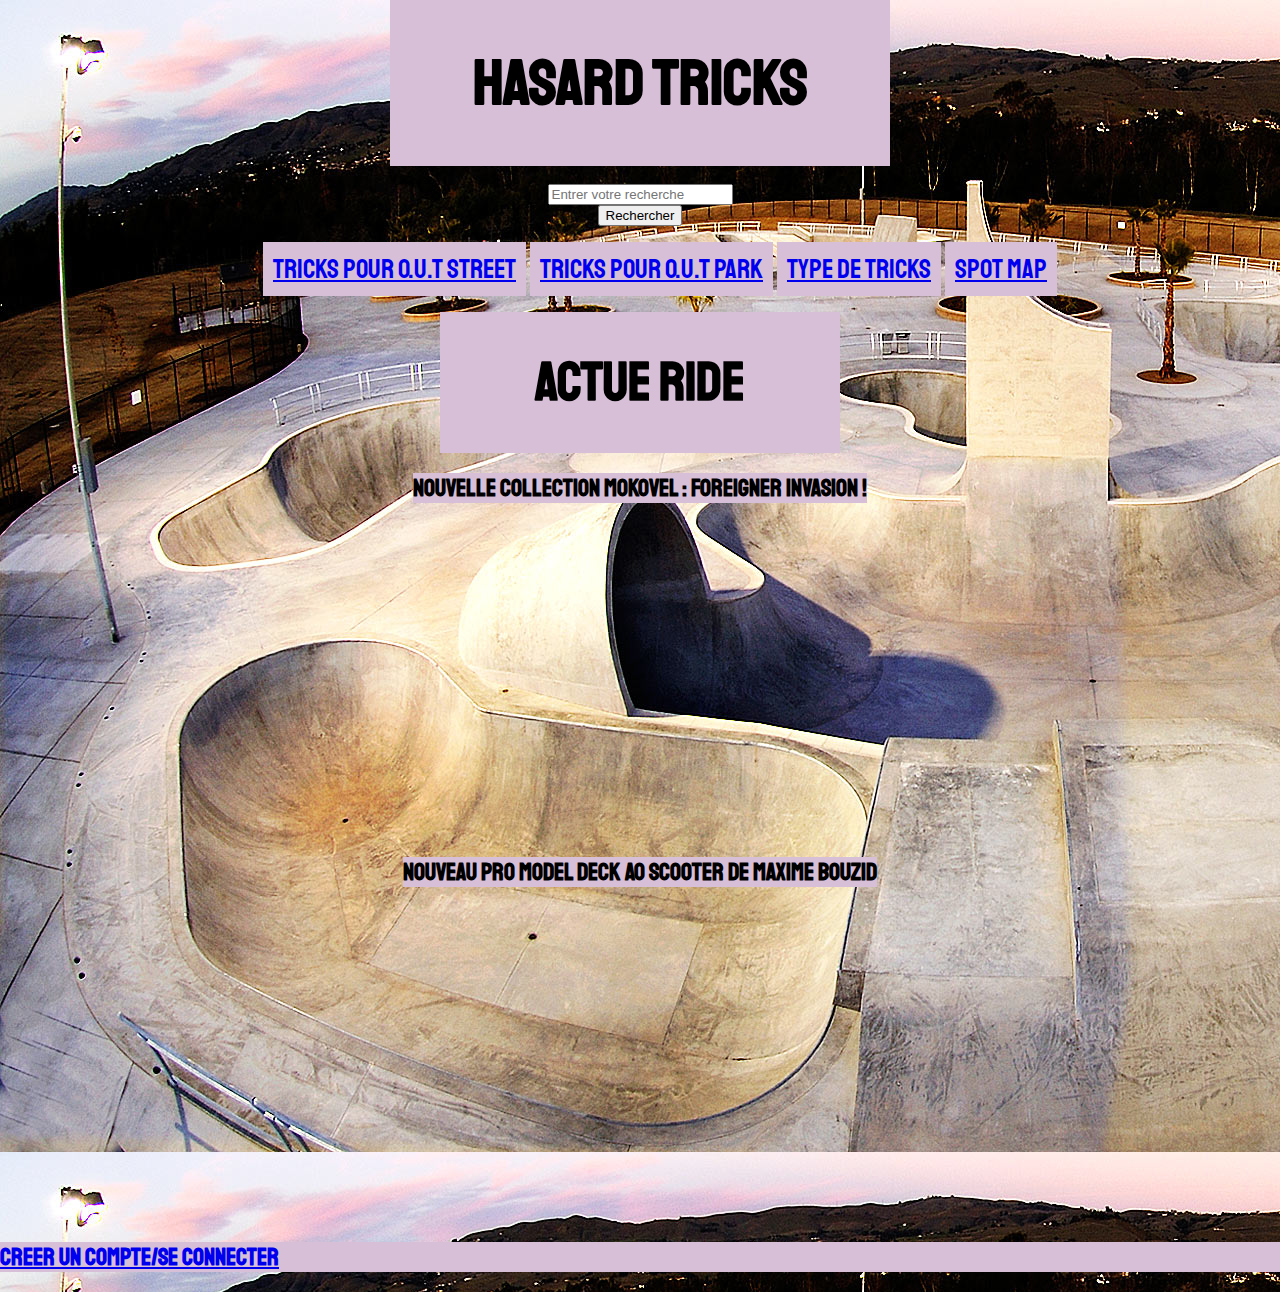
<file: index.html>
<!DOCTYPE html>
<html lang="fr">
    <head>
        <meta charset="UTF-8">
        <meta name="viewport" content="width=device-width, initial-scale=1.0">
        <title>Hasard tricks</title>
        <link rel="stylesheet" type="text/css" href="css/styles.css">
        <script src="js/recherche.js"></script>
        <link href="https://fonts.googleapis.com/css2?family=Staatliches&display=swap" rel="stylesheet"> 
    </head>
    <body class="body">
        <!-- haut de page -->
        <header>
            <div class="Div1">
                <h1>Hasard Tricks</h1>
            </div>
            <!-- bar de recherche -->
            <br />

        <input type="text" id="findField" size="20" placeholder="Entrer votre recherche"/>  <!-- id = findField permer de recuperer le texte dans une variable en string-->
        <button onclick="FindNext ();">Rechercher</button>
            <!-- navigation -->
        <nav class="Out">
            <ul>
            <li class="btn">
                <a href="out-street.html" target="_BLANK">
                Tricks pour O.u.t Street
                </a>
            </li>
            <li class="btn">
                <a href="out-park.html" target="_BLANK">
                Tricks pour O.u.t Park
                </a>
            </li>
            <li class="btn">
                <a href="typeTricks.html" target="_BLANK">
                Type de Tricks
                </a>
            </li>
            <li class="btn">
                <a href="Spot_map.html" target="_BLANK">
                Spot map
                </a>
            </li>
            </ul>
        </nav>
        <!-- <div id="searchbar">
        <form action="" class="formulaire">
        <input class="champ" type="text" value="Recherche"/> 
        </form>
        </div> -->
        <div class="Div2">
            <h1>Actue Ride</h1>
        </div>
        <h2 class="h2_1">Nouvelle collection mokovel : FOREIGNER INVASION !</h2>
        <iframe width="560" height="315" src="https://www.youtube.com/embed/b3z-3jU-R4I" frameborder="0" allow="accelerometer; autoplay; clipboard-write; encrypted-media; gyroscope; picture-in-picture" allowfullscreen></iframe>
        <h2 class="h2_1">Nouveau pro model deck AO scooter de maxime bouzid</h2>
        <iframe width="560" height="315" src="https://www.youtube.com/embed/syVykYTubcc" frameborder="0" allow="accelerometer; autoplay; clipboard-write; encrypted-media; gyroscope; picture-in-picture" allowfullscreen></iframe>
    
        </header>
        <a href="formulaire_connection.html"><h2 class="h2_1">Creer un compte/se connecter</h2></a>
        
        
    </body>
</html>
</file>
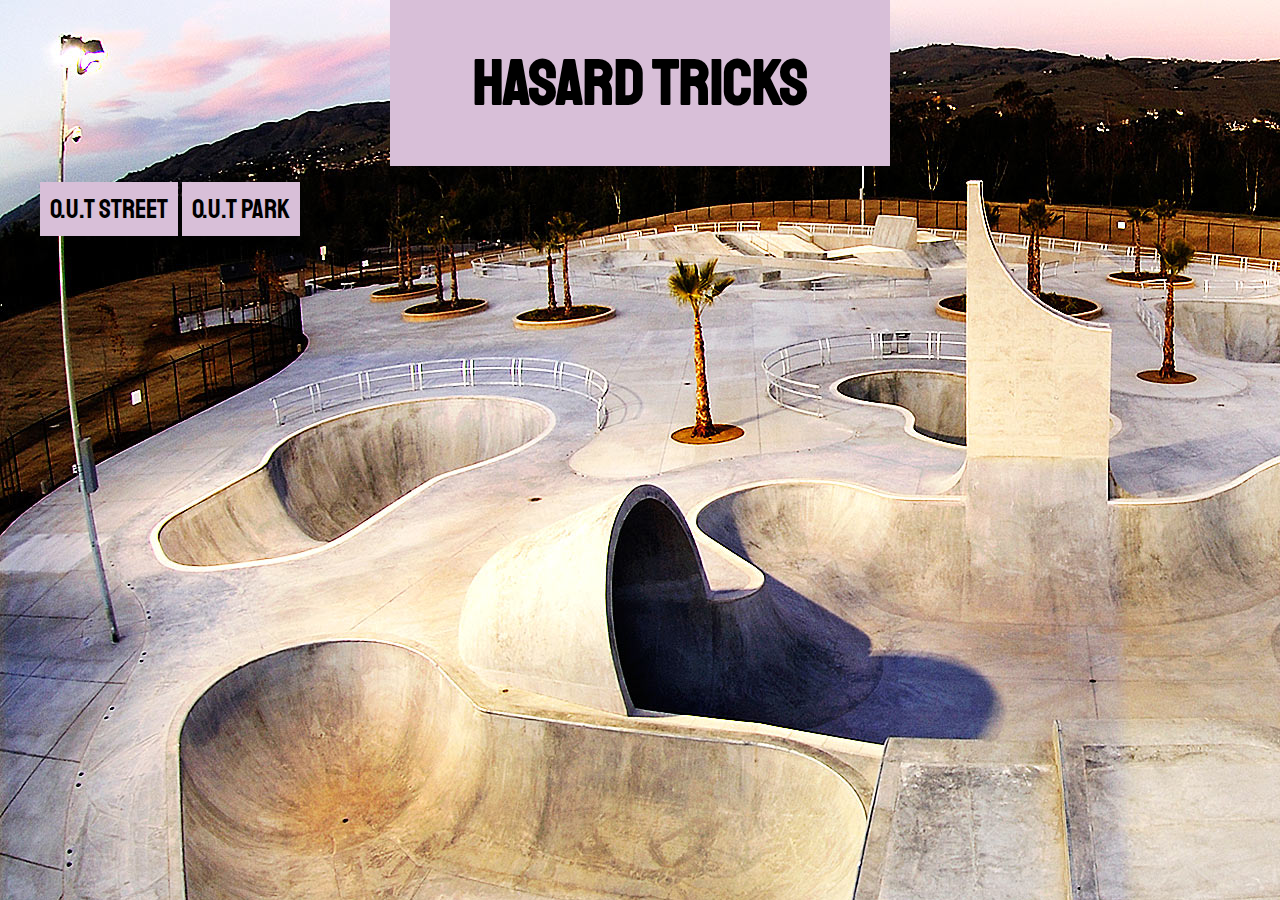
<file: main.html>
<!DOCTYPE html>
<html lang="fr">
    <head>
        <meta charset="UTF-8">
        <meta name="viewport" content="width=device-width, initial-scale=1.0">
        <title>Hasard tricks</title>
        <link rel="stylesheet" type="text/css" href="css/styles.css">
        <style type="text/css"> 
            a:link 
            { 
             color: black;   
             text-decoration:none; 
            } 
        </style>
        <link href="https://fonts.googleapis.com/css2?family=Staatliches&display=swap" rel="stylesheet"> 
    </head>
    <body class="body">
        <!-- haut de page -->
        <header>
            <div class="Div1">
                <h1>Hasard Tricks</h1>
            </div>
        </header>
        <!-- navigation -->
        <nav class="Out">
            <ul>
            <li class="btn">
                <a href="out-street.html" target="_BLANK">
                O.u.t Street
                </a>
            </li>
            <li class="btn">
                <a href="out-park.html" target="_BLANK">
                O.u.t Park
                </a>
            </li>
            </ul>
        </nav>
    </body>
</html>
</file>
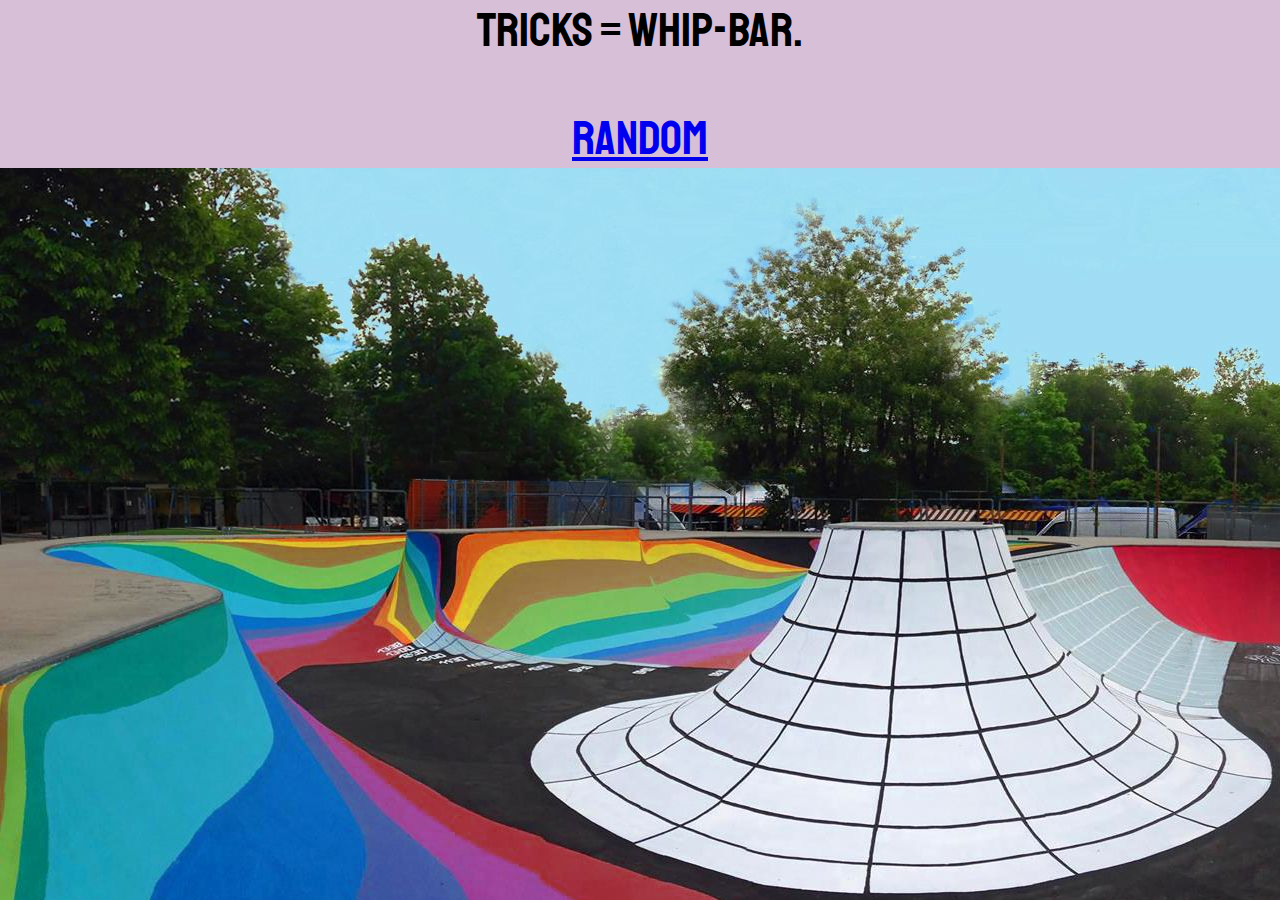
<file: out-park.html>
<!DOCTYPE html>
<html lang="fr">
    <head>
        <meta charset="UTF-8">
        <meta name="viewport" content="width=device-width, initial-scale=1.0">
        <title>Hasard tricks</title>
        <link rel="stylesheet" type="text/css" href="css/styles.css">
        <link href="https://fonts.googleapis.com/css2?family=Staatliches&display=swap" rel="stylesheet"> 
    </head>
    <body class="body2">
        <!-- navigation -->
        <div class=Out>
        <script src="js/out-park.js">
        </script>
        <a href="out-park.html"><p>Random</p></a>
        </div>
    </body>
</html>
</file>
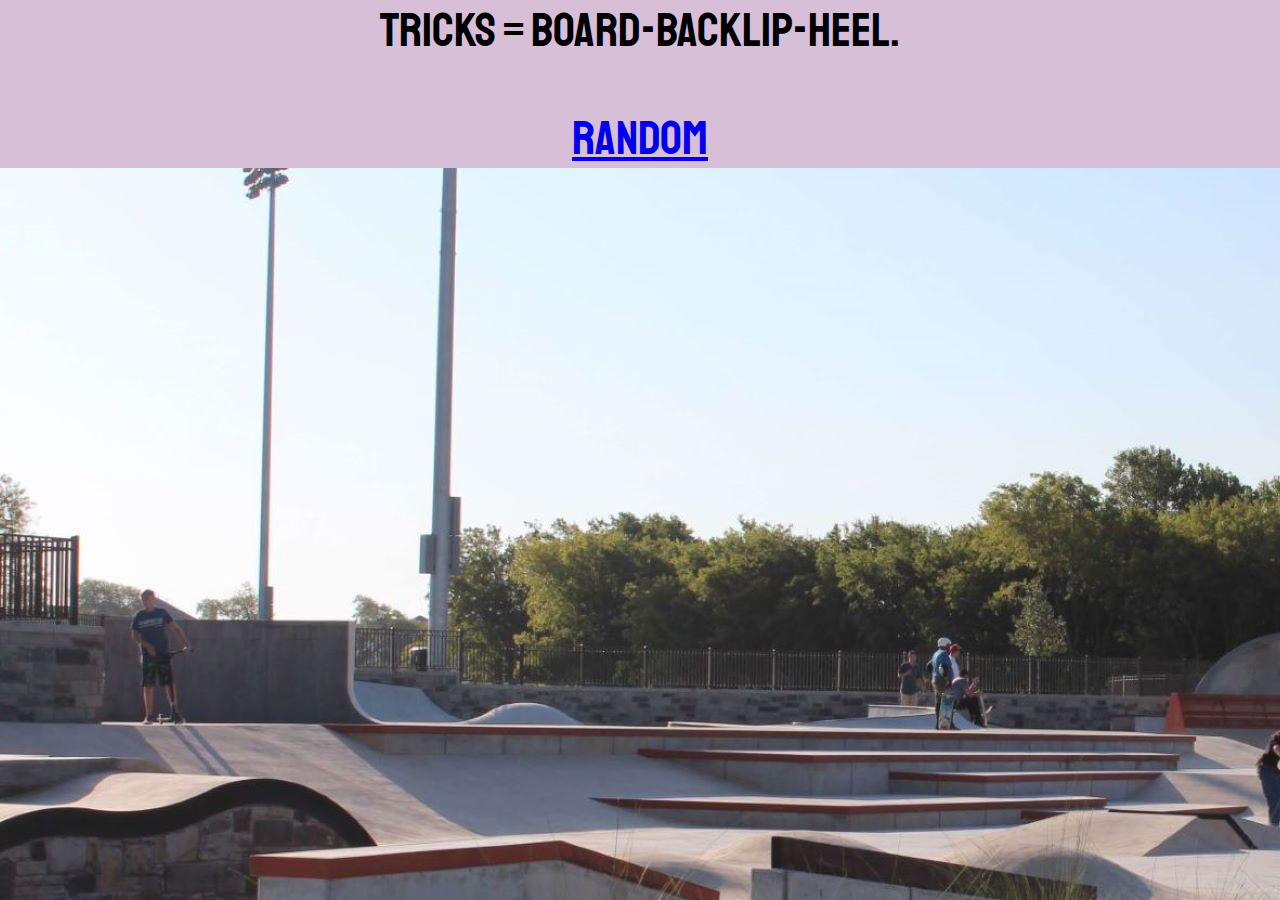
<file: out-street.html>
<!DOCTYPE html>
<html lang="fr">
    <head>
        <meta charset="UTF-8">
        <meta name="viewport" content="width=device-width, initial-scale=1.0">
        <title>Hasard tricks</title>
        <link rel="stylesheet" type="text/css" href="css/styles.css">
        <link href="https://fonts.googleapis.com/css2?family=Staatliches&display=swap" rel="stylesheet"> 
    </head>
    <body class="body1">
        <!-- navigation -->
        <div class=Out>
        <script src="js/out-street.js">
        </script>
        <a href="out-street.html"><p>Random</p></a>
        </div>
    </body>
</html>
</file>
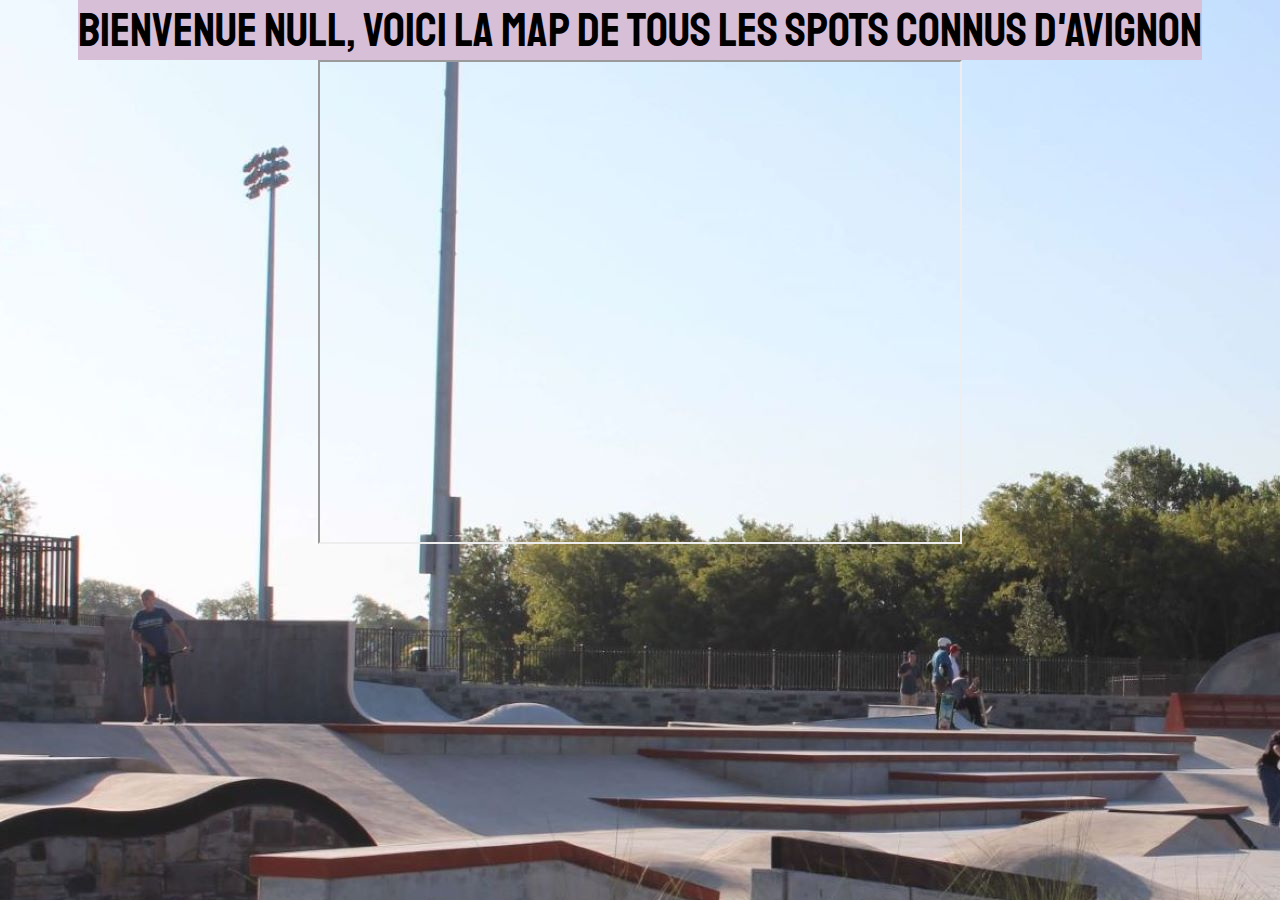
<file: Spot_map.html>
<!DOCTYPE html>
<html lang="fr">
    <head>
        <meta charset="UTF-8">
        <meta name="viewport" content="width=device-width, initial-scale=1.0">
        <title>Hasard tricks</title>
        <link rel="stylesheet" type="text/css" href="css/styles.css">
        <link href="https://fonts.googleapis.com/css2?family=Staatliches&display=swap" rel="stylesheet"> 
    </head>
    <body class="body1">
    <header>
        <!-- navigation -->
        <div class=Out>
        <script src="js/Spot_map.js">
        </script>
        </div>
        <iframe class="Carte1" src="https://www.google.com/maps/d/u/0/embed?mid=13ePtxk04jtG7cU9mXCfO11TokYFEOtLP" width="640" height="480"></iframe>
    </body>
    </header> 
</html>
</file>
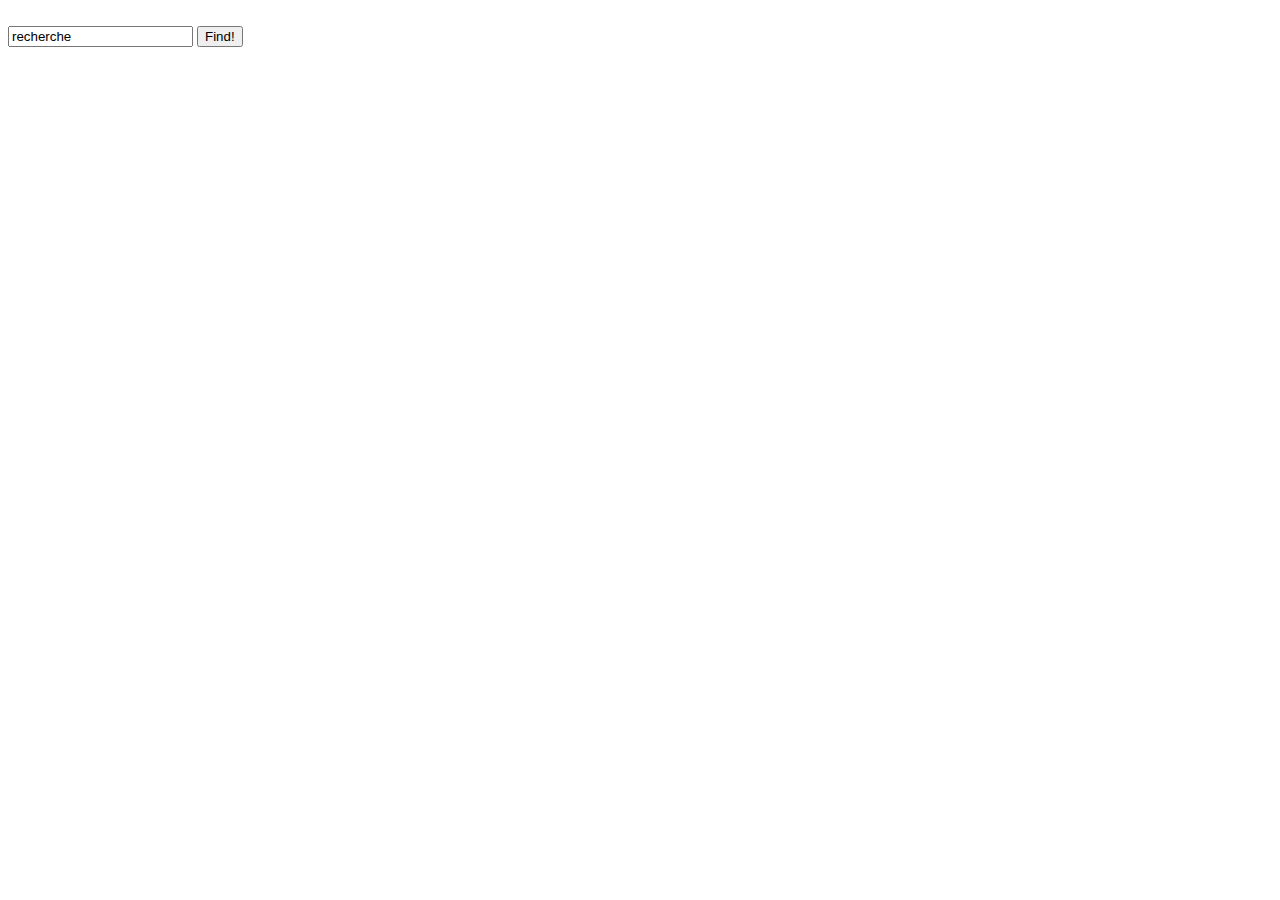
<file: test.html>
<!DOCTYPE html>
<html lang="en">
<head>
    <meta charset="UTF-8">
    <meta name="viewport" content="width=device-width, initial-scale=1.0">
    <title>Document</title>
        <script type="text/javascript">
            function FindNext () {
                var str = document.getElementById ("findField").value;
                if (str == "") {
                    alert ("Please enter some text to search!");
                    return;
                }
     
                var supported = false;
                var found = false;
                if (window.find) {        // Firefox, Google Chrome, Safari
                    supported = true;
                        // if some content is selected, the start position of the search 
                        // will be the end position of the selection
                    found = window.find (str);
                }
                else {
                    if (document.selection && document.selection.createRange) { // Internet Explorer, Opera before version 10.5
                        var textRange = document.selection.createRange ();
                        if (textRange.findText) {   // Internet Explorer
                            supported = true;
                                // if some content is selected, the start position of the search 
                                // will be the position after the start position of the selection
                            if (textRange.text.length > 0) {
                                textRange.collapse (true);
                                textRange.move ("character", 1);
                            }
     
                            found = textRange.findText (str);
                            if (found) {
                                textRange.select ();
                            }
                        }
                    }
                }
     
                if (supported) {
                    if (!found) {
                        alert ("The following text was not found:\n" + str);
                    }
                }
                else {
                    alert ("Your browser does not support this example!");
                }
            }
        </script>

</head>
<body>
        <br />
        <input type="text" id="findField" value="recherche" size="20" />
        <button onclick="FindNext ();">Find!</button>
    
</body>
</html>
</file>
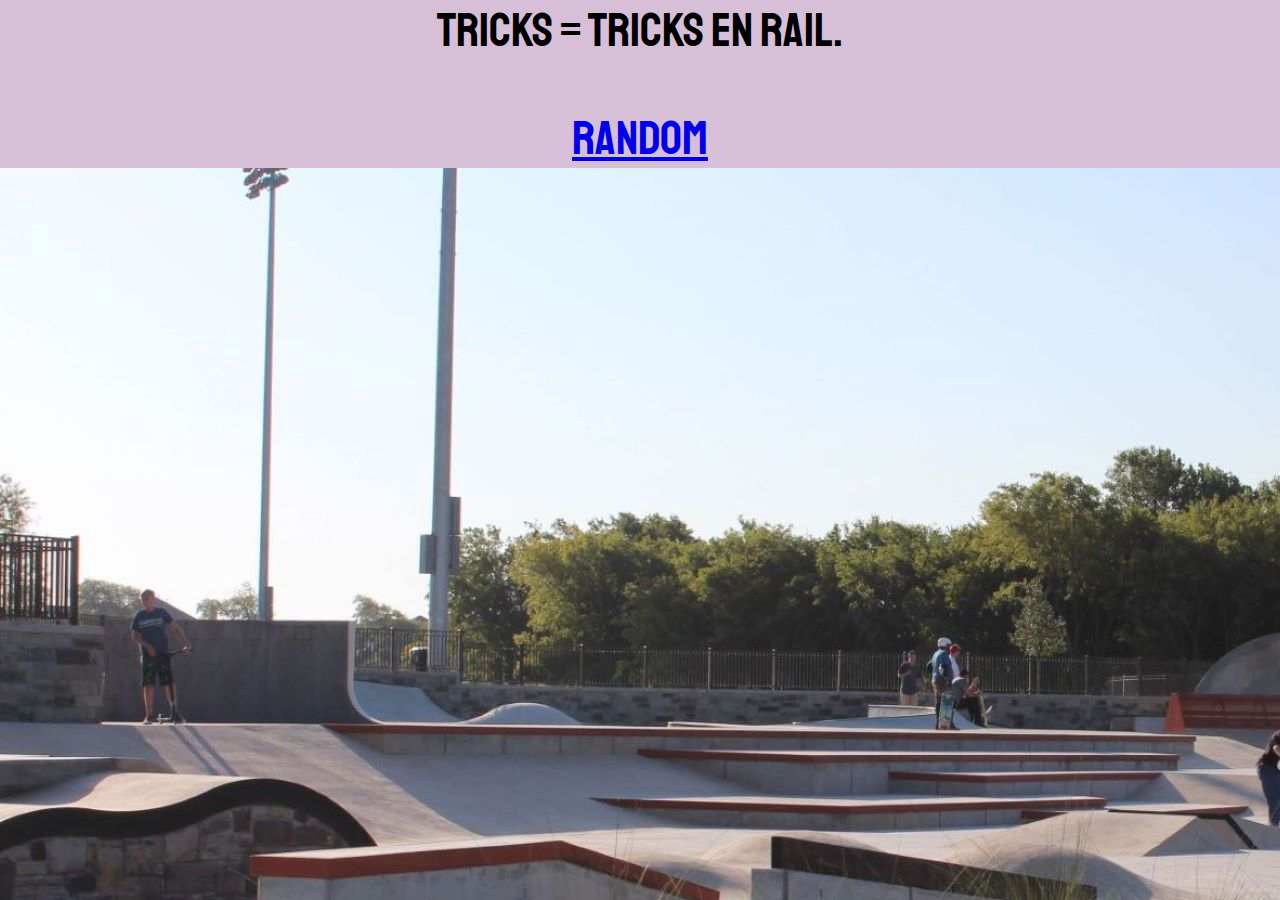
<file: typeTricks.html>
<!DOCTYPE html>
<html lang="fr">
    <head>
        <meta charset="UTF-8">
        <meta name="viewport" content="width=device-width, initial-scale=1.0">
        <title>Hasard tricks</title>
        <link rel="stylesheet" type="text/css" href="css/styles.css">
        <link href="https://fonts.googleapis.com/css2?family=Staatliches&display=swap" rel="stylesheet"> 
    </head>
    <body class="body1">
        <!-- navigation -->
        <div class=Out>
        <script src="js/typeTricks.js">
        </script>
        <a href="typeTricks.html"><p>Random</p></a>
        </div>
    </body>
</html>
</file>
<file: css/styles.css>
/* page tricks + main */
body.body{
    margin: 0 auto;
    font-size: 100%;
    background: url("../img/SkateBg.jpg");
}
body.body1{
    margin: 0 auto;
    font-size: 100%;
    background: url("../img/SkateBg1.jpg");
}
body.body2{
    margin: 0 auto;
    font-size: 100%;
    background: url("../img/SkateBg2.jpg");
}
header{
    display: flex;
    flex-direction: column;
    justify-content: center;
    align-items: center;
    font-size: 100%;
}
/* h1 title */
div.Div1 {
    background-color: thistle;
    font-family: 'Staatliches', cursive;
    font-size: 200%;
    text-align: center;
    width: 500px;
}
div.Div2 {
    background-color: thistle;
    font-family: 'Staatliches', cursive;
    font-size: 170%;
    text-align: center;
    width: 400px;
}
/* h2 title */
h2.h2_1{
    font-family: 'Staatliches', cursive;
    background-color: thistle;
}
/* menu de nav */
div.Out{
    background-color: thistle;
    font-family: 'Staatliches', cursive;
    font-size: 300%;
    text-align: center;
    text-decoration: none;
}
nav.Out ul li.btn{
	list-style-type: none;
    display: inline-block;
    font-size: 170%;
    background-color: thistle;
	color: black;
	text-decoration: none;
	padding: 10px;
    font-family: 'Staatliches', cursive;
}
nav.Out ul li.btn:hover{
	color: thistle;
	background-color: black;
	transition: 0.3s all;
    font-family: 'Staatliches', cursive;
    font-size: 170%;
}
/* Carte de spot */
iframe.carte1{
    display: flex;
    align-items: center;
    justify-content: center;

}
</file>
